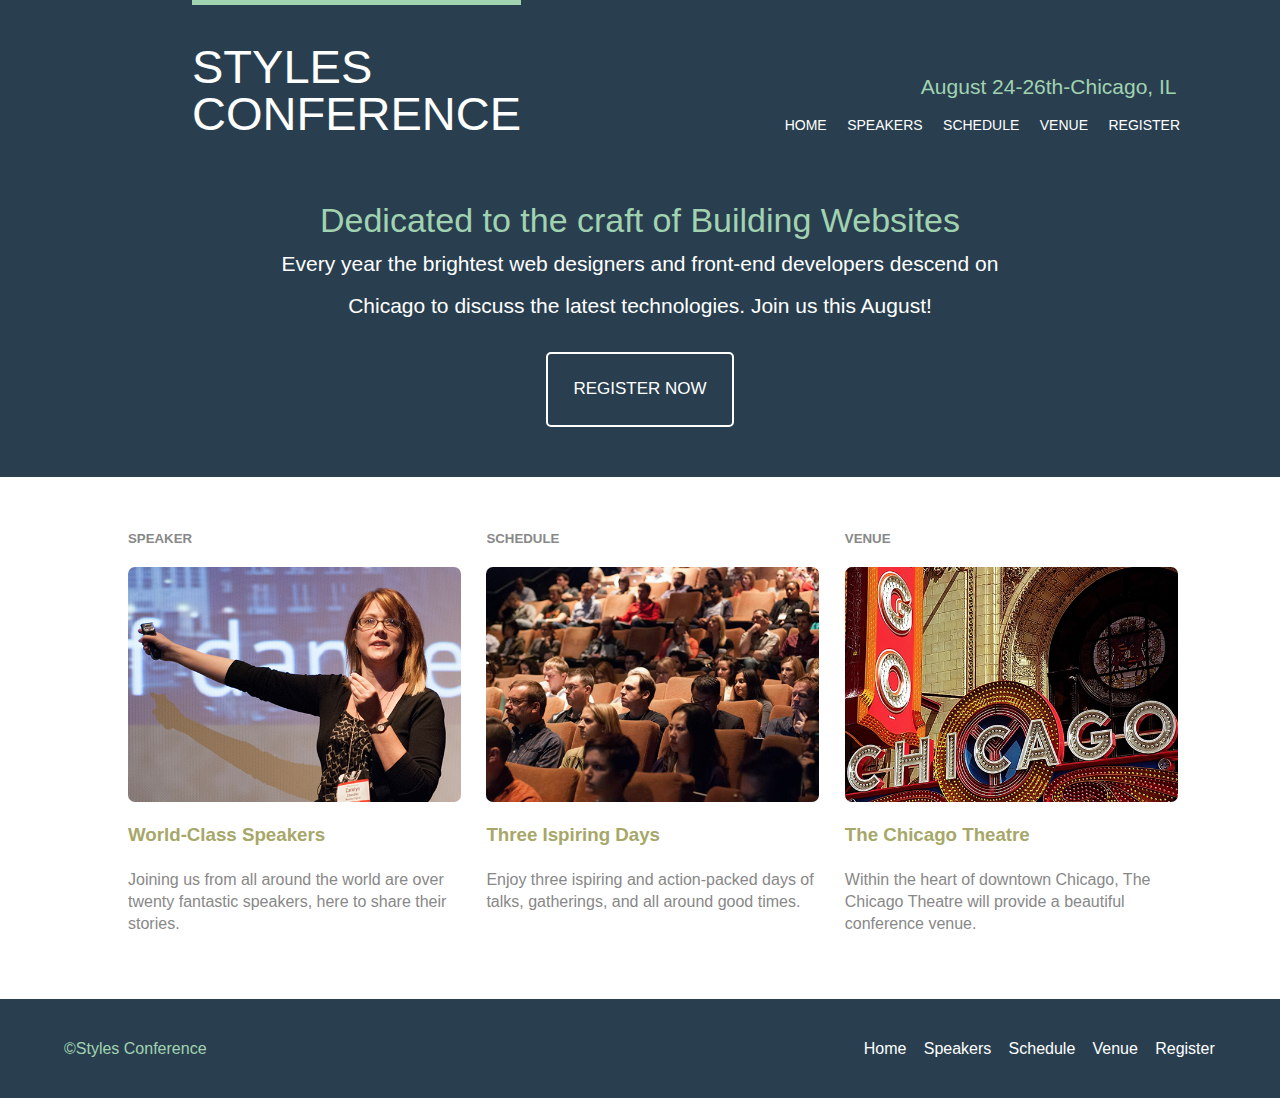
<file: index.html>
<!DOCTYPE html>
<html lang="en">
<head>
    <meta charset="UTF-8">
    <meta http-equiv="X-UA-Compatible" content="IE=edge">
    <meta name="viewport" content="width=device-width, initial-scale=1.0">
    <title>Home</title>
    <link rel="stylesheet" href="css/main.css">
   
</head>
<body>
    <header class="header">
        <h1>
            STYLES <br> CONFERENCE
        </h1>

        <div class="upper-div">
        <h2>
            August 24-26th-Chicago, IL
        </h2>

        <nav>
            <a href="index.html">HOME</a>
            <a href="speakers.html">SPEAKERS</a>
            <a href="schedule.html">SCHEDULE</a>
            <a href="venue.html">VENUE</a>
            <a href="register.html">REGISTER</a>
        </nav> </div>
    </header>

    <section class="section1">
        <h3>
            Dedicated to the craft of Building Websites
        </h3>
        <p>
            Every year the brightest web designers and front-end developers descend on <br>
            Chicago to discuss the latest technologies. Join us this August!
        </p>
        <button> REGISTER NOW </button>
    </section>

    <section class="row">
        <div class="grid">
            <section class="inner-section">
             <h5>SPEAKER</h5>
                <a href="#">
                    <img src="images/speakers.jpg" alt="">
                    <h3>World-Class Speakers</h3> </a>
                    <p>Joining us from all around the world are over twenty fantastic speakers, here to share their stories.</p> 
                    
            </section>

            <section class="inner-section">
                     <h5>SCHEDULE</h5>
                        <a href="#">
                            <img src="images/schedule.jpg" alt="">
                            <h3>Three Ispiring Days</h3> </a>      
                            <p>Enjoy three ispiring and action-packed days of talks, gatherings, and all around good times.</p>
                       
                    </section>

                         <section class="inner-section">
                          <h5>VENUE</h5>
                                <a href="#">
                                <img src="images/venue.jpg" alt="">
                                 <h3>The Chicago Theatre</h3> </a> 
                            <p>Within the heart of downtown Chicago, The Chicago Theatre will provide a beautiful conference venue.</p>
                            
                 </section>
        </div>
    </section>
    
    <footer class="footer">
        <p>&copy;Styles Conference</p>
        <nav>
            <a href="index.html">Home</a>
            <a href="speakers.html">Speakers</a>
            <a href="schedule.html">Schedule</a>
            <a href="venue.html">Venue</a>
            <a href="register.html">Register</a>
        </nav>
    </footer>
</body>
</html>
</file>
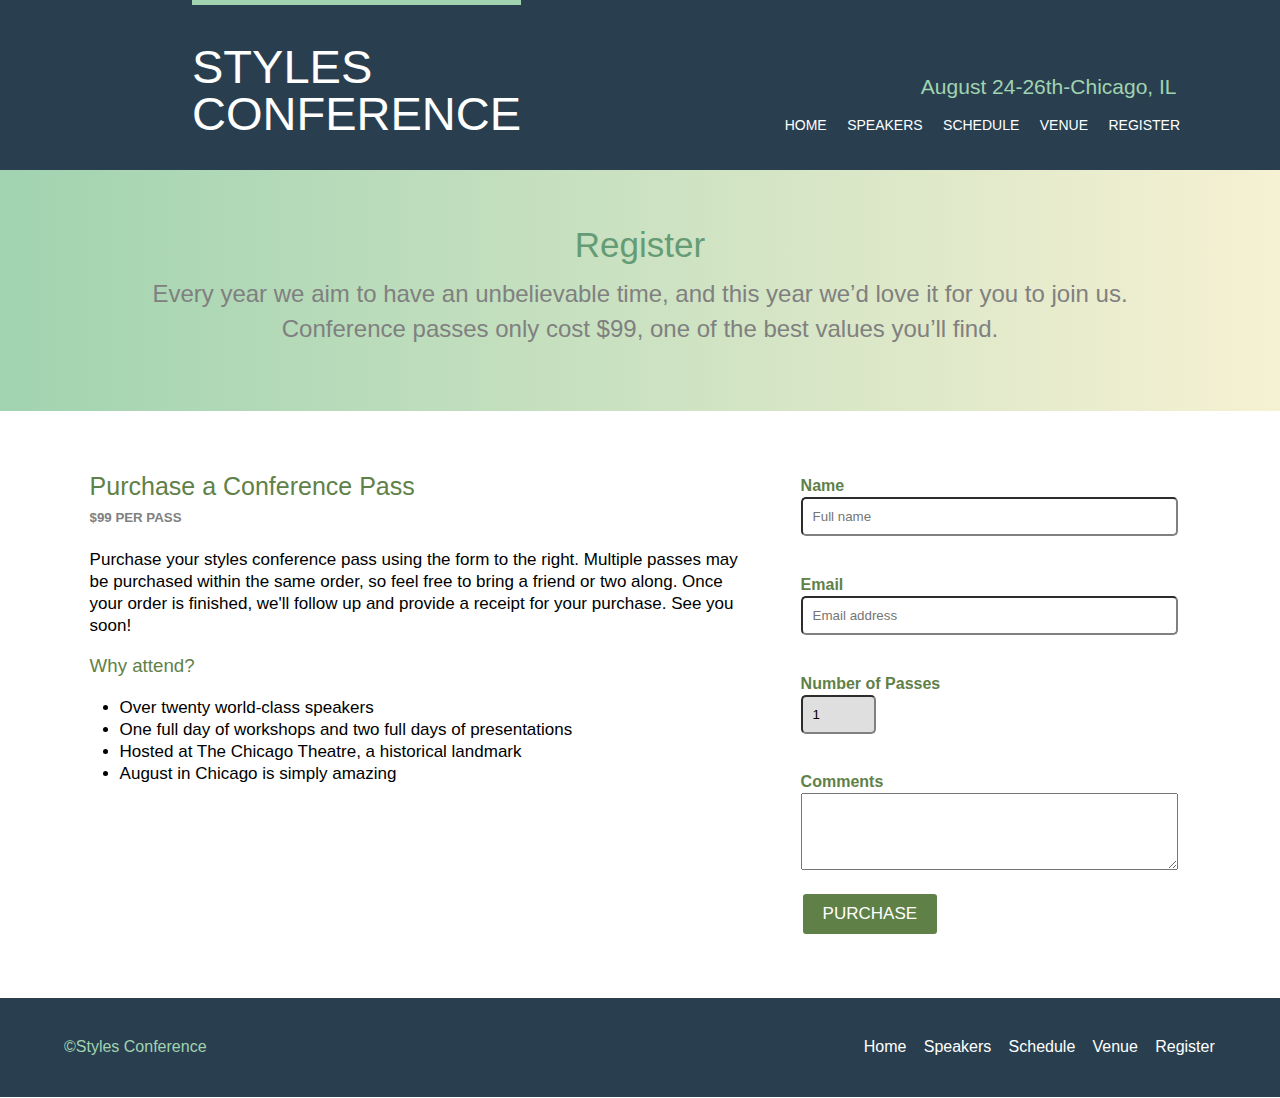
<file: register.html>
<!DOCTYPE html>
<html lang="en">
<head>
    <meta charset="UTF-8">
    <meta http-equiv="X-UA-Compatible" content="IE=edge">
    <meta name="viewport" content="width=device-width, initial-scale=1.0">
    <title>Register</title>
    <link rel="stylesheet" href="css/main.css">
    <link rel="stylesheet" href="css/register.css">
</head>
<body>
    <header class="header">
        <h1>
            STYLES <br> CONFERENCE
        </h1>

        <div class="upper-div">
        <h2>
            August 24-26th-Chicago, IL
        </h2>

        <nav>
            <a href="index.html">HOME</a>
            <a href="speakers.html">SPEAKERS</a>
            <a href="schedule.html">SCHEDULE</a>
            <a href="venue.html">VENUE</a>
            <a href="register.html">REGISTER</a>
        </nav> </div>
    </header>

    <section class="row-section">
        <div class="div-register">
            <h1>
                Register
            </h1>
            <p style="color: grey;">
                Every year we aim to have an unbelievable time, and this year we’d love it for you to join us. <br>
                 Conference passes only cost $99, one of the best values you’ll find.
            </p>
        </div>
    </section>

    <section>
        <div class="left-div">
            <h2>
                Purchase a Conference Pass
            </h2>
            <h5>
                $99 PER PASS
            </h5>
            <p>
                Purchase your styles conference pass using the form to the right. Multiple passes may <br>
                be purchased within the same order, so feel free to bring a friend or two along. Once <br>
                your order is finished, we'll follow up and provide a receipt for your purchase. See you <br>
                soon!
            </p>
            
            <h3>Why attend?</h3>
           <p>
               <ul>
                   <li>Over twenty world-class speakers</li>
                   <li>One full day of workshops and two full days of presentations</li>
                   <li>Hosted at The Chicago Theatre, a historical landmark</li>
                   <li>August in Chicago is simply amazing</li>
               </ul> </p>
             </div>

             <div class="right-div">
                <form action="">
                    <label for="fullname">Name</label> <br>
                    <input type="text" id="fullname" name="fullname" placeholder="Full name">
            

                    <label for="email">Email</label> <br> 
                    <input type="email" id="email" name="email" placeholder="Email address">
                  
                    <label for="passes">Number of Passes</label> <br> 
                    <input type="number" id="passes" name="passes" value="1" style="width: 20%; background-color: rgb(223, 223, 223);">
                   <h4 style="color: rgb(95, 129, 72);"> Comments</h4>
                    <textarea name="comment" id="textarea" cols="45" rows="5"></textarea>
                    <br> <button>PURCHASE</button>
                </form>
             </div>

            </section>

            <footer class="footer">
                <p>&copy;Styles Conference</p>
                <nav>
                    <a href="index.html">Home</a>
                    <a href="speakers.html">Speakers</a>
                    <a href="schedule.html">Schedule</a>
                    <a href="venue.html">Venue</a>
                    <a href="register.html">Register</a>
                </nav>
            </footer>
    
</body>
</html>
</file>
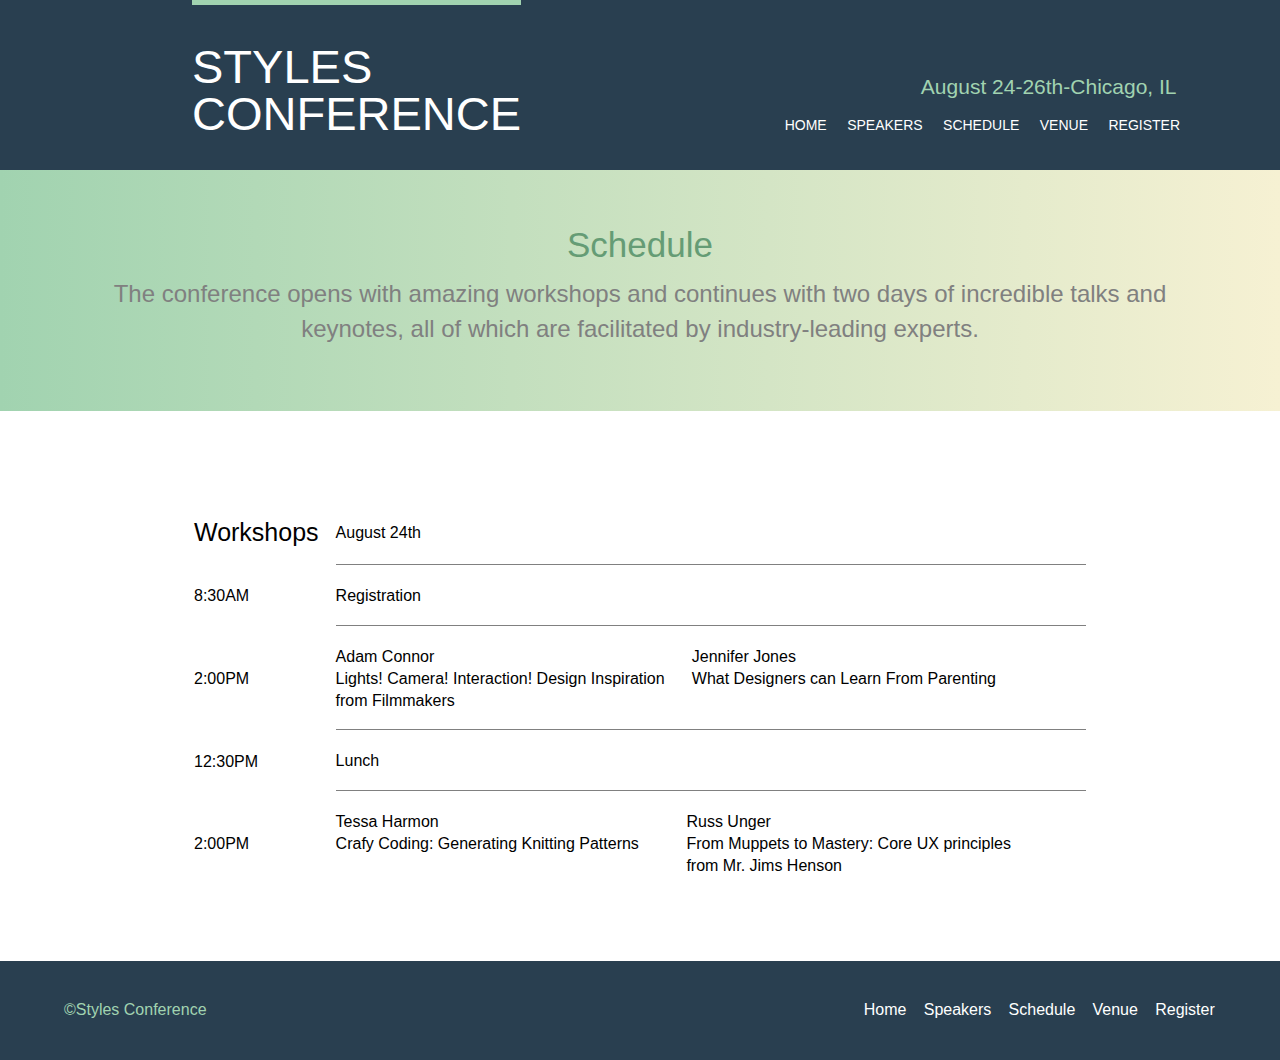
<file: schedule.html>
<!DOCTYPE html>
<html lang="en">
<head>
    <meta charset="UTF-8">
    <meta http-equiv="X-UA-Compatible" content="IE=edge">
    <meta name="viewport" content="width=device-width, initial-scale=1.0">
    <title>Schedule</title>
    <link rel="stylesheet" href="css/main.css">
    <link rel="stylesheet" href="css/schedule.css">
</head>
<body>
    <header class="header">
        <h1>
            STYLES <br> CONFERENCE
        </h1>

        <div class="upper-div">
        <h2>
            August 24-26th-Chicago, IL
        </h2>

        <nav>
            <a href="index.html">HOME</a>
            <a href="speakers.html">SPEAKERS</a>
            <a href="schedule.html">SCHEDULE</a>
            <a href="venue.html">VENUE</a>
            <a href="register.html">REGISTER</a>
        </nav> </div>
    </header>

    <section class="row-section">
        <div class="div-schedule">
            <h1>
                Schedule
            </h1>
            <p style="color: grey;">
                The conference opens with amazing workshops and continues with two days of incredible talks and <br>
                keynotes, all of which are facilitated by industry-leading experts.
            </p>
        </div>
    </section>

    <div class="container">
  <table>
      <tr>
          <td class="special">
            <span style="font-size: 25px; padding-right: 15px;"> Workshops</span>
             
          </td>
          <td>
              August 24th
          </td>

      </tr>
      <tr>
          <td class="special">
              8:30AM
          </td>
          <td style="width: 100%;">
              Registration
          </td>
      
      </tr>
      <tr>
        <td class="special" >
            2:00PM
        </td>
        <td>
            <p class="hero" style="float: left;">
                Adam Connor <br>Lights! Camera! Interaction! Design Inspiration <br>
                from Filmmakers 
            </p>

            <p class="hero" style="float: right; margin-right: 12%;">
                  Jennifer Jones <br>What Designers can Learn From Parenting
              </p>
        </td>
    </tr>


      <tr>
          <td class="special">
              12:30PM
          </td>
          <td>
              Lunch
          </td>

          <tr>
              <td class="special special1">
                  2:00PM
              </td>
              <td class="special1">
                  <p class="hero" style="float: left;">
                      Tessa Harmon <br>Crafy Coding: Generating Knitting Patterns 
                  </p>

                  <p class="hero" style="float: right; margin-right: 10%;">
                        Russ Unger <br>From Muppets to Mastery: Core UX principles <br>
                        from Mr. Jims Henson
                    </p>
              </td>
          </tr>

  </table> </div>

  
    <footer class="footer">
        <p>&copy;Styles Conference</p>
        <nav>
            <a href="index.html">Home</a>
            <a href="speakers.html">Speakers</a>
            <a href="schedule.html">Schedule</a>
            <a href="venue.html">Venue</a>
            <a href="register.html">Register</a>
        </nav>
    </footer>
</body>
</html>
</file>
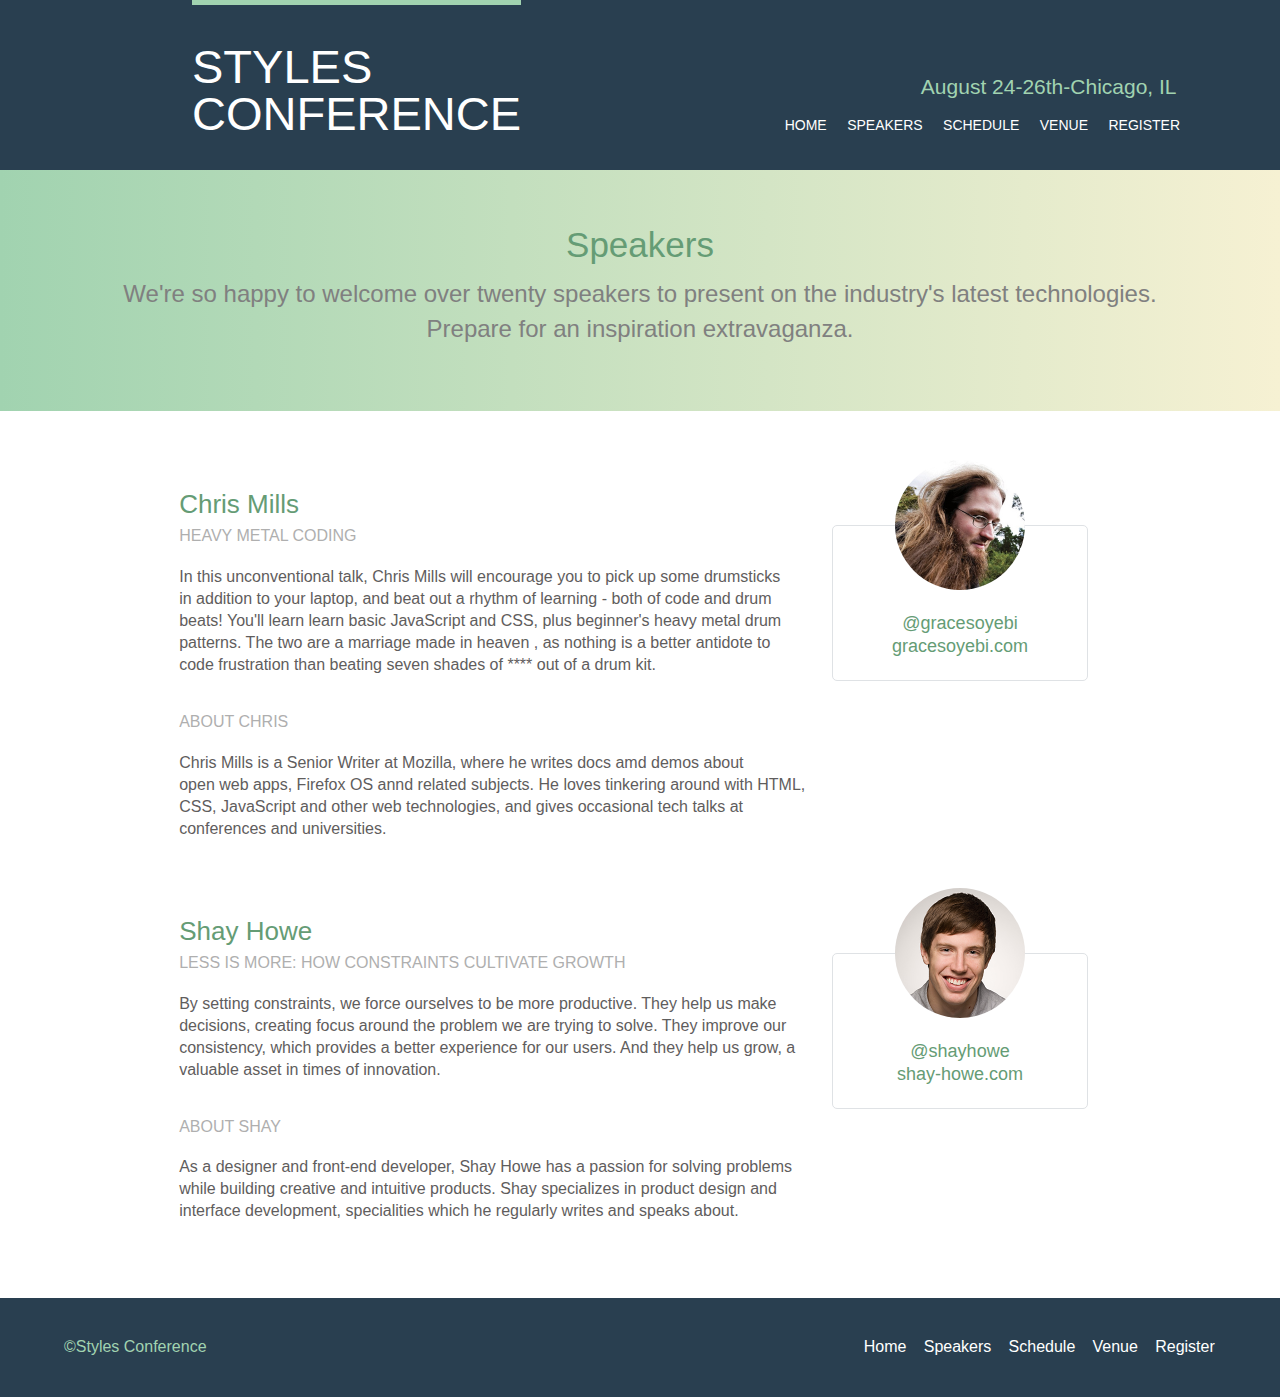
<file: speakers.html>
<!DOCTYPE html>
<html lang="en">
<head>
    <meta charset="UTF-8">
    <meta http-equiv="X-UA-Compatible" content="IE=edge">
    <meta name="viewport" content="width=device-width, initial-scale=1.0">
    <title>Speakers</title>
    <link rel="stylesheet" href="css/main.css">
    <link rel="stylesheet" href="css/speakers.css">
</head>
<body>
    <header class="header">
        <h1>
            STYLES <br> CONFERENCE
        </h1>

        <div class="upper-div">
        <h2>
            August 24-26th-Chicago, IL
        </h2>

        <nav>
            <a href="index.html">HOME</a>
            <a href="speakers.html">SPEAKERS</a>
            <a href="schedule.html">SCHEDULE</a>
            <a href="venue.html">VENUE</a>
            <a href="register.html">REGISTER</a>
        </nav> </div>
    </header>

    <section class="row-section">
        <div class="div-speakers">
            <h1>
                Speakers
            </h1>
            <p style="color: grey;">
                We're so happy to welcome over twenty speakers to present on the industry's latest technologies. <br>
                Prepare for an inspiration extravaganza.
            </p>
        </div>
    </section>
    
    <!-- section for speakers -->
    <section class="big-section">
    <div class="inner-sec">
        <div class="mid-div-left">
    <h2>
       Chris Mills
    </h2>
    <h4>
        HEAVY METAL CODING
    </h4>
    <p>
       In this unconventional talk, Chris Mills will encourage you to pick up some drumsticks<br>
        in addition to your laptop, and beat out a rhythm of learning - both of code and drum<br>
        beats! You'll learn learn basic JavaScript and CSS, plus beginner's heavy metal drum<br>
        patterns. The two are a marriage made in heaven , as nothing is a better antidote to <br>
        code frustration than beating seven shades of **** out of a drum kit.
    </p>

    <h4>
        ABOUT CHRIS
    </h4>
    <p>
       Chris Mills is a Senior Writer at Mozilla, where he writes docs amd demos about <br>
        open web apps, Firefox OS annd related subjects. He loves tinkering around with HTML,<br>
        CSS, JavaScript and other web technologies, and gives occasional tech talks at<br>
        conferences and universities.
    </p></div>

     <aside><div class="speaker-info">
      <img src="images/chris-mills.jpg" alt="">
   <ul>
       <li>
           <a href="#">@gracesoyebi</a>
       </li>
       <li>
           <a href="#">gracesoyebi.com</a>
       </li>
   </ul>
       
   </div> </aside> </div>

   <div class="inner-sec">
    <div class="mid-div-left" style="margin-bottom:4% ;">
<h2>
   Shay Howe
</h2>
<h4>
    LESS IS MORE: HOW CONSTRAINTS CULTIVATE GROWTH
</h4>
<p>
   By setting constraints, we force ourselves to be more productive. They help us make<br>
   decisions, creating focus around the problem we are trying to solve. They improve our<br>
   consistency, which provides a better experience for our users. And they help us grow, a<br>
   valuable asset in times of innovation. 
</p>

<h4>
    ABOUT SHAY
</h4>
<p>
   As a designer and front-end developer, Shay Howe has a passion for solving problems <br>
    while building creative and intuitive products. Shay specializes in product design and<br>
    interface development, specialities which he regularly writes and speaks about.
</p></div>

 <aside><div class="speaker-info">
  <img src="images/shay-howe.jpg" alt="">
<ul>
   <li>
       <a href="#">@shayhowe</a>
   </li>
   <li>
       <a href="#">shay-howe.com</a>
   </li>
</ul>
   
</div> </aside> </div>
</section>

<!-- footer starts here -->

    <footer class="footer">
        <p>&copy;Styles Conference</p>
        <nav>
            <a href="index.html">Home</a>
            <a href="speakers.html">Speakers</a>
            <a href="schedule.html">Schedule</a>
            <a href="venue.html">Venue</a>
            <a href="register.html">Register</a>
        </nav>
    </footer>
</body>
</html>
</file>
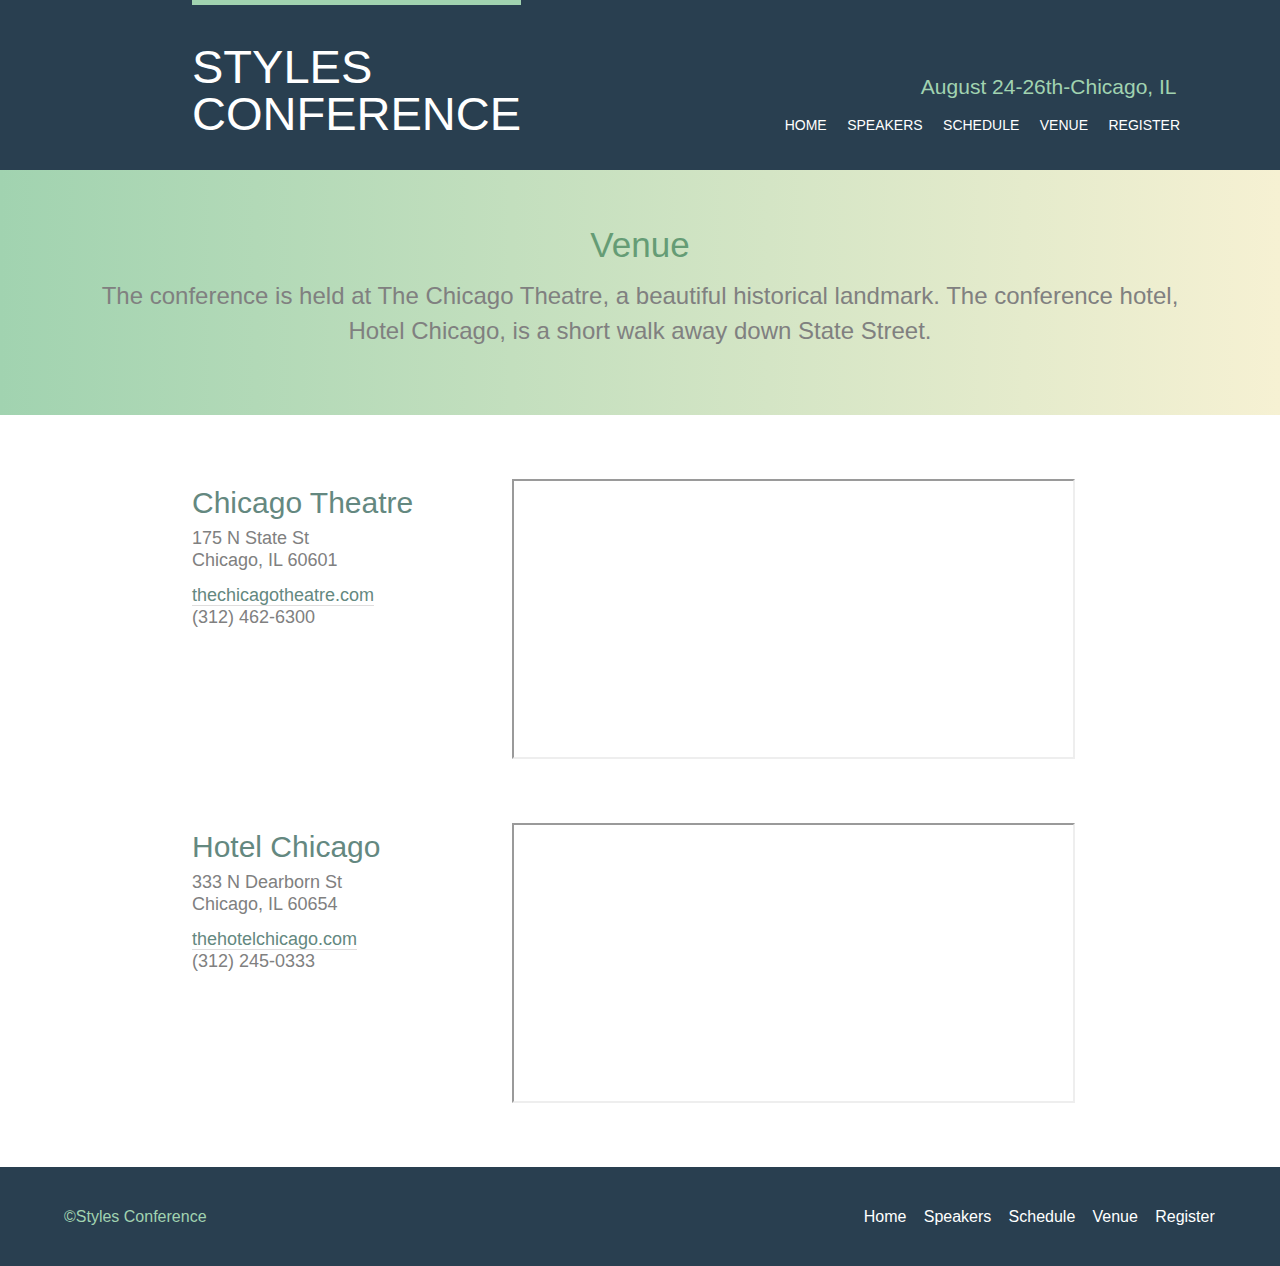
<file: venue.html>
<!DOCTYPE html>
<html lang="en">
<head>
    <meta charset="UTF-8">
    <meta http-equiv="X-UA-Compatible" content="IE=edge">
    <meta name="viewport" content="width=device-width, initial-scale=1.0">
    <title>Venue</title>
    <link rel="stylesheet" href="css/main.css">
    <link rel="stylesheet" href="css/venue.css">
</head>
<body>
    <header class="header">
        <h1>
            STYLES <br> CONFERENCE
        </h1>

        <div class="upper-div">
        <h2>
            August 24-26th-Chicago, IL
        </h2>

        <nav>
            <a href="index.html">HOME</a>
            <a href="speakers.html">SPEAKERS</a>
            <a href="schedule.html">SCHEDULE</a>
            <a href="venue.html">VENUE</a>
            <a href="register.html">REGISTER</a>
        </nav> </div>
    </header>

    <section class="row-section">
        <div class="div-venue">
            <h1>
                Venue
            </h1>
            <p style="color: grey;">
               The conference is held at The Chicago Theatre, a beautiful historical landmark. The conference hotel, <br>
               Hotel Chicago, is a short walk away down State Street.
            </p>
        </div>
    </section>

    <section class="venue-sec">
        <div class="venue-left">
           <span style="font-size: 20px; font-weight: lighter; color: #648880;"> <h2>
                Chicago Theatre
            </h2>
           </span>
          <p>
                175 N State St <br>Chicago, IL 60601
            </p>
            <p>
                <a href="https://thechicagotheatre.com">thechicagotheatre.com</a> <br>(312) 462-6300
            </p>
        </div>

        <iframe class="venue-map col-2-3" src="https://www.google.com/maps/embed?pb=!1m5!3m3!1m2!1s0x880e2cb1da049173%3A0xa5c91d255a775f0b!2sHotel+Sax+Chicago%2C+North+Dearborn+Street%2C+Chicago%2C+IL!5e0!3m2!1sen!2sus!4v1388702493978"></iframe>
    </section>

   
    <section class="venue-sec">
        <div class="venue-left">
           <span style="font-size: 20px; font-weight: lighter; color: #648880;"> <h2>
                Hotel Chicago
            </h2>
           </span>
          <p>
            333 N Dearborn St <br>Chicago, IL 60654
            </p>
            <p>
                <a href="https://thehotelchicago.com">thehotelchicago.com</a> <br>(312) 245-0333
            </p>
        </div>

        <iframe class="venue-map col-2-3" src="https://www.google.com/maps/embed?pb=!1m5!3m3!1m2!1s0x880e2cb1da049173%3A0xa5c91d255a775f0b!2sHotel+Sax+Chicago%2C+North+Dearborn+Street%2C+Chicago%2C+IL!5e0!3m2!1sen!2sus!4v1388702493978"></iframe>
    </section>

    <footer class="footer">
        <p>&copy;Styles Conference</p>
        <nav>
            <a href="index.html">Home</a>
            <a href="speakers.html">Speakers</a>
            <a href="schedule.html">Schedule</a>
            <a href="venue.html">Venue</a>
            <a href="register.html">Register</a>
        </nav>
    </footer>
</body>
</html>
</file>
<file: css/main.css>
*{
    padding: 0;
    margin: 0;
    box-sizing: border-box;
}
body{
   font:  300 16px/22px "Lato","Open Sans","Helvetica Neue",Helvetica,Arial,sans-serif;
}
.header{
    background-color: #293f50;
    color: white;
  position: sticky;
  padding-bottom: 2%;
  /* border-top: 5px solid rgb(104, 136, 83); */


}
.header a{
    text-decoration: none;
    color: white;
    margin-left: 16px;
    font-size: 14px;
  
}
.header h1{
    display: inline-block;
    margin-left: 15%;
    line-height: 100%;
    font-weight: lighter;
    font-size: 47px;
    border-top: 5px solid #a1d3b0;
  padding-top: 3%;
}
.upper-div{
    display: inline-block;
    line-height: 240%;
    margin-left: 19%;
}
.upper-div h2{
    font-size:21px ;
    color: #a1d3b0;
    margin-left: 37%;
    font-weight: lighter;
}
.section1{
    text-align: center;
    padding-bottom: 3%;
    background-color: #293f50;
    color: white;
    padding: 1%;
    padding-top: 3%;
   
}
button{
    background-color:  #293f50;
    border:2px solid white;
    padding: 2%;
   color: white;
   font-size: 17px;
   border-radius: 5px;
   margin-top: 2%;
   margin-bottom: 3%;

}
.section1 h3{
    color:#a1d3b0;
    font-weight: lighter;
    font-size: 34px;

}
.section1 p{
    font-weight: lighter;
    font-size: 21px;
    margin-top: 1%;
    line-height: 200%;
    
}
.inner-section{
    box-sizing: border-box;
    display: inline-block;
    width: 26%; 
    margin-left: 2%; 
    margin-top: 4%;
}
.grid{
    display: flex;
    justify-content: center;
}
.grid img{
        border-radius: 7px;
        display: block;
        margin-bottom: 22px;
        max-width: 100%;
        margin-top: 5%;
    }
.grid p{
        color: #888;
        margin-top: 7%;
    }
.grid h5{
    color: #888;
}
.grid a {
    color: rgb(167, 167, 105);
    text-decoration: none;
}

.footer{
    background-color: #293f50;;
    color: white;
    margin-top: 5%; 
    padding-top: 3%;
    padding-bottom: 3%;
    clear: both;

}
.footer a{
    text-decoration: none;
    color: white;
    padding-left: 1%;
}
.footer p{
    display: inline;
    margin-left: 5%;
    color:#a1d3b0;
}
.footer nav{
    display: inline;
   margin-left: 50%;
}
</file>
<file: css/register.css>
.row-section{
    background: linear-gradient(to right,#a1d3b0,#f6f1d3);
    padding: 44px 0 22px;
    text-align: center;
}
.div-register{
    padding-top: 20px;
    padding-bottom: 23px;
}
.div-register h1{
    font-size: 35px;
    font-weight: lighter;
    color: #659c75;
}
.div-register p{
   padding-top: 20px;
   padding-bottom: 20px;
   font-size: 24px;
   line-height: 35px;
}

.left-div{
   
    margin-left: 7%;
   float: left;
   margin-top: 5%;
  

}
.left-div h2{
    color: rgb(95, 129, 72);
    font-weight: lighter;
    font-size: 25px;
}
.left-div h3{
    padding-top: 18px;
    color: rgb(95, 129, 72);
    font-weight: lighter;
}
.left-div h5{
    padding-top: 10px;
    color: grey;
}
.left-div p{
    padding-top: 20px;
    font-size: 17px;
}

.left-div ul{
    padding-left: 30px;
    font-size: 17px;
}
.right-div{
    float: right;
    margin-right: 8%;
    margin-top: 5%;
    margin-bottom: 4%;
   
}
.right-div label{
    color: rgb(95, 129, 72);
    font-weight:bold
}
.right-div input{
    width: 100%;
    padding: 10px;
    border-radius: 5px;
    border-color: grey;
    margin-bottom: 10%;
}
.right-div button{
    color: white;
    background-color: rgb(95, 129, 72);
    padding: 10px;
    padding-left: 20px;
    padding-right: 20px;
    margin-top: 4%;
}
</file>
<file: css/schedule.css>
.row-section{
    background: linear-gradient(to right,#a1d3b0,#f6f1d3);
    padding: 44px 0 22px;
    text-align: center;
}
.div-schedule{
    padding-top: 20px;
    padding-bottom: 23px;
}
.div-schedule h1{
    font-size: 35px;
    font-weight: lighter;
    color: #659c75;
}
.div-schedule p{
   padding-top: 20px;
   padding-bottom: 20px;
   font-size: 24px;
   line-height: 35px;
}
.side1{
    color: grey;
    font-weight: lighter;
    margin-left: 5.8%;
    padding-top: 20px;
}
td{
    border-bottom: 1px solid grey;
    padding-bottom: 2%;
    padding-top: 2%;
  
}
.special{
    border-bottom: none;
    margin-left: 20px;
}
.container{
    margin: 0% auto;
    width: 70%;
    margin-top: 7%;
}
.special1{
border-bottom: none;
}
</file>
<file: css/speakers.css>
.row-section{
    background: linear-gradient(to right,#a1d3b0,#f6f1d3);
    padding: 44px 0 22px;
    text-align: center;
}
.div-speakers{
    padding-top: 20px;
    padding-bottom: 23px;
}
.div-speakers h1{
    font-size: 35px;
    font-weight: lighter;
    color: #659c75;
}
.div-speakers p{
   padding-top: 20px;
   padding-bottom: 20px;
   font-size: 24px;
   line-height: 35px;
}
.big-section{
    margin-top: 2%;
}

.mid-div-left{
    float: left;
    margin-left: 14%;
}
.mid-div-left h2{
    font-weight: lighter;
    color: #659c75;
    font-size: 26px;
    margin-top: 9%;
}
.mid-div-left p{
    padding-bottom: 4%;
    padding-top: 3%;
    font-size: 16px;
    color: rgb(95, 93, 93);
}
.mid-div-left h4{
  color: rgb(175, 175, 175);
  padding-top: 10px;
  font-weight: lighter;
}
.speaker-info{
       float: right;
       margin-right: 15%;
        border: 1px solid #dfe2e5;
        border-radius: 5px;
        margin-top: 88px;
        padding-bottom: 22px;
        text-align: center;
        width:20%;
        vertical-align: top;
        padding-right: 15px;
        padding-left: 15px; 
}
.speaker-info li{
    list-style: none;
}
.speaker-info img{
    border-radius: 50%;
    height: 130px;
    margin: -66px 0 22px 0;
    vertical-align: top;
}
.speaker-info a{
    text-decoration: none;
    color: #659c75;
    font-size: 18px;
}
</file>
<file: css/venue.css>
.row-section{
    background: linear-gradient(to right,#a1d3b0,#f6f1d3);
    padding: 44px 0 22px;
    text-align: center;
}
.div-venue h1{
    font-size: 35px;
    font-weight: lighter;
    color: #659c75;
}
.div-venue{
    padding-top: 20px;
    padding-bottom: 23px;
}
.div-venue p{
   padding-top: 22px;
   padding-bottom: 22px;
   font-size: 24px;
   line-height: 35px;
}
.venue-sec{
    margin-top: 5%;
}
.venue-left{
    display: grid;
    margin-left: 15%;
    float: left;
    padding-top: 1%;
}
.venue-left h2{
    font-weight: lighter;
}
.venue-left a{
    color: #648880;
    text-decoration: none;
    border-bottom: 1px solid rgb(223, 221, 221) ;
   
    /* text-decoration: 1px rgb(177, 175, 175) underline; */
}
.venue-left p{
    padding-top: 13px;
    color: grey;
    font-size: 18px;
    font-weight: lighter;

}
.venue-sec iframe{
    display: grid;
    grid-template-columns: 1fr 1fr;
    margin-left: 40%;
  width: 44%;
  height: 280px;
 
}
</file>
